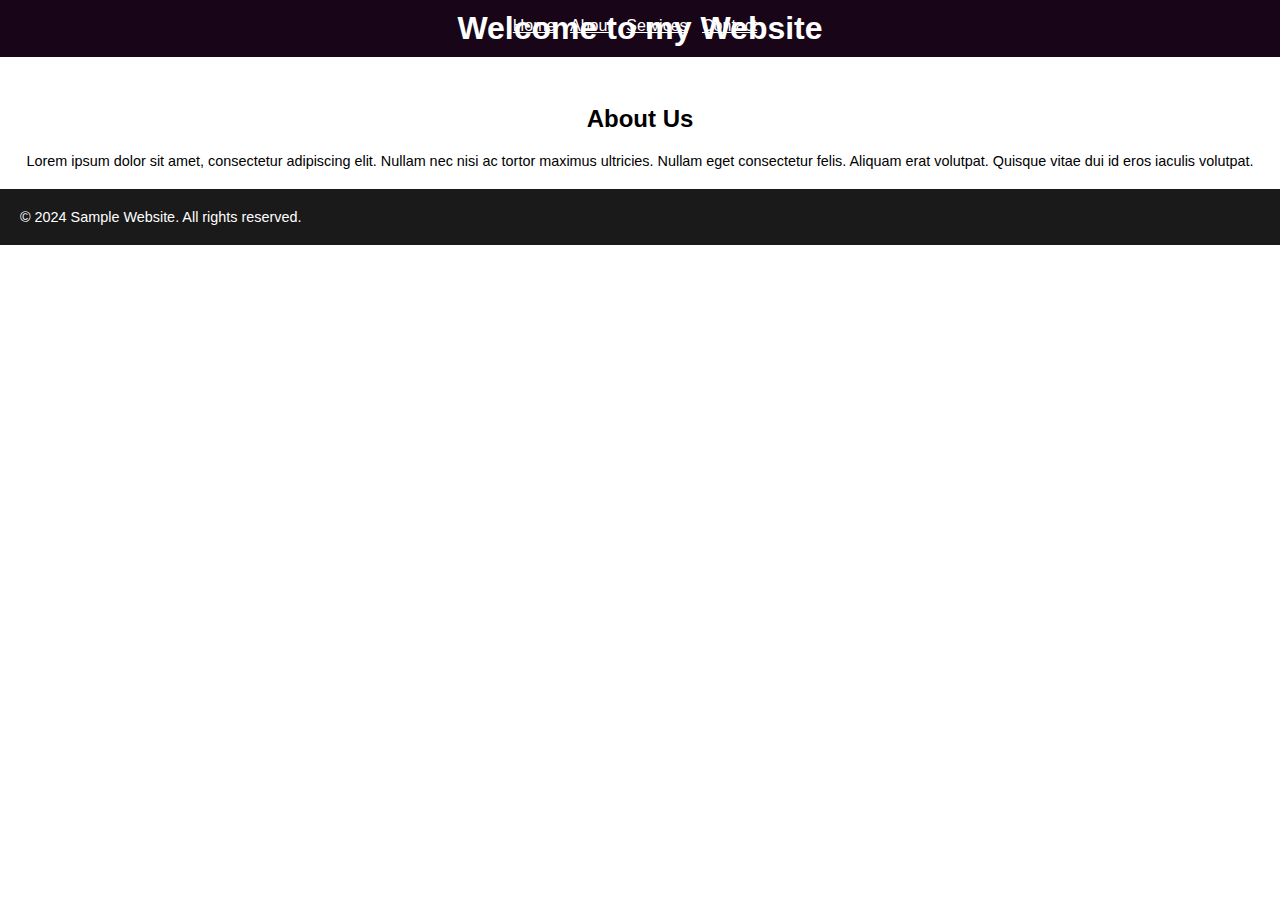
<file: index.html>
<!DOCTYPE html>
<html lang="en">
<head>
    <meta charset="UTF-8">
    <link rel="stylesheet" href="styles.css">
    <meta name="viewport" content="width=device-width, initial-scale=1.0">
    <title>Sample HTML Page</title>
</head>
<body>
    <header>
        <h1>Welcome to my Website</h1>
    </header>
    <nav>
        <ul>
            <li><a href="#">Home</a></li>
            <li><a href="#">About</a></li>
            <li><a href="#">Services</a></li>
            <li><a href="#">Contact</a></li>
        </ul>
    </nav>
    <section>
        <h2>About Us</h2>
        <p>Lorem ipsum dolor sit amet, consectetur adipiscing elit. Nullam nec nisi ac tortor maximus ultricies. Nullam eget consectetur felis. Aliquam erat volutpat. Quisque vitae dui id eros iaculis volutpat.</p>
    </section>
    <footer>
        <p>&copy; 2024 Sample Website. All rights reserved.</p>
    </footer>
</body>
</html>
</file>
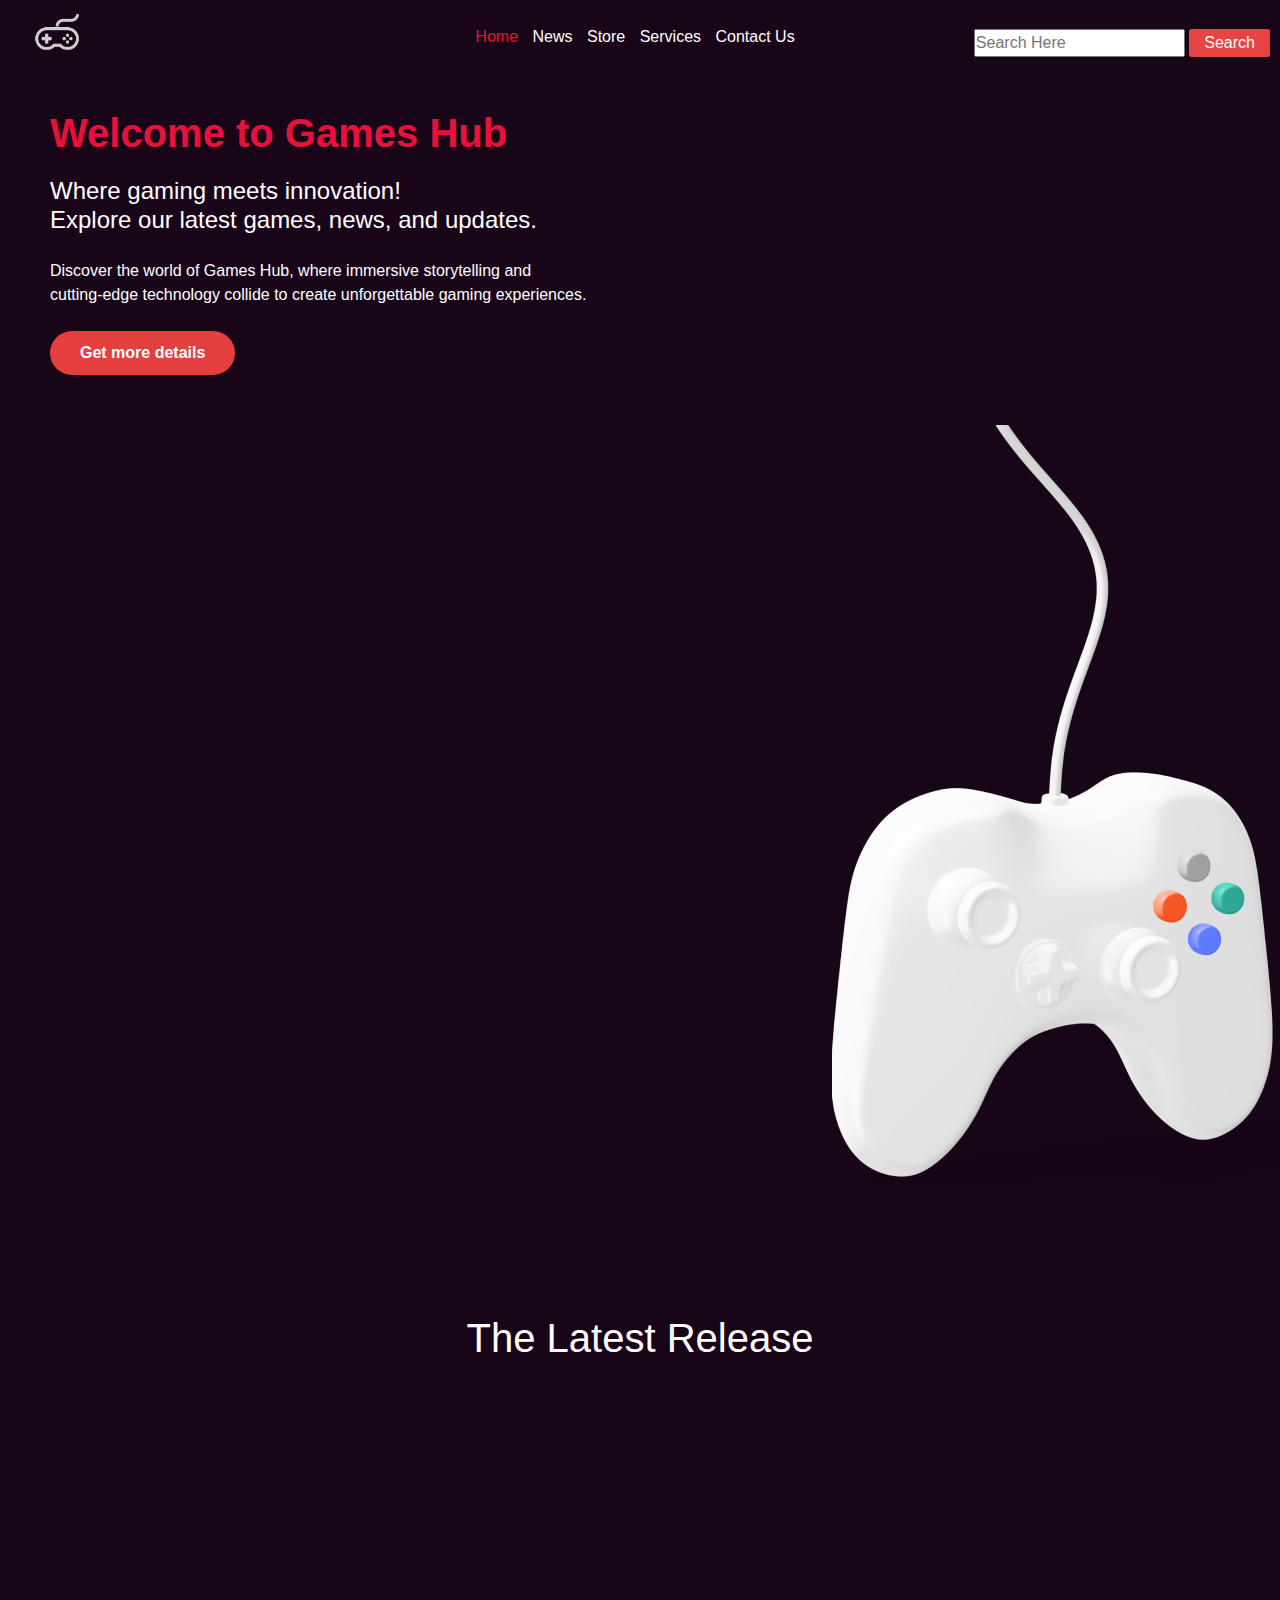
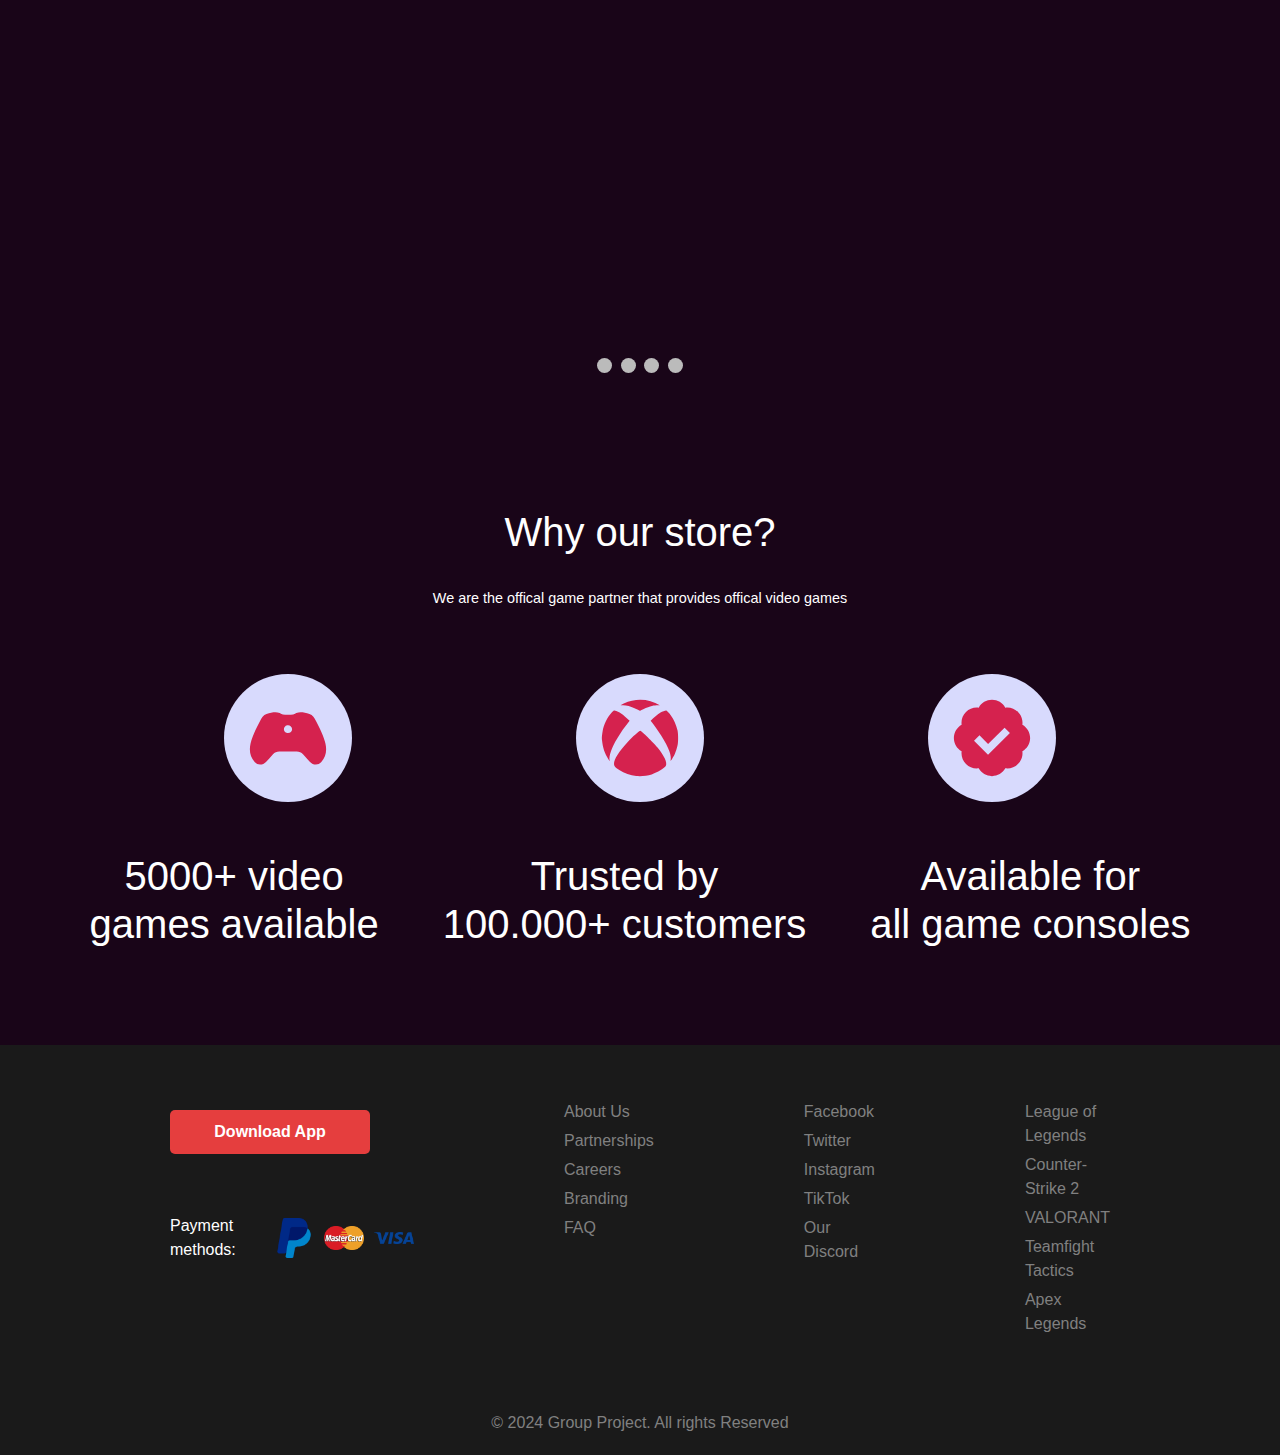
<file: home.html>
<!DOCTYPE html>
<html lang="en">

<head>
    <meta charset="UTF-8">
    <link rel="stylesheet" href="styles.css">
    <meta name="viewport" content="width=device-width, initial-scale=1.0">
    <title>Games Hub</title>
    <link rel="stylesheet" href="https://stackpath.bootstrapcdn.com/bootstrap/4.5.2/css/bootstrap.min.css">
    <link rel="icon" href="./images/Controller.png" type="image/x-icon">
</head>

<body>
<header>
    <div id="logo">
        <a href="home.html">
            <img src="./images/Controller.png" id="logo" alt="controller">
        </a>
    </div>
</header>
<nav>
    <ul>
        <li><a href="home.html" class="nav-active">Home</a></li>
        <li><a href="news.html">News</a></li>
        <li><a href="store.html">Store</a></li>
        <li><a href="services.html">Services</a></li>
        <li><a href="contact.html">Contact Us</a></li>
    </ul>

    <div class="search-container">
        <form id="search-form">
            <input type="text" id="search-input" placeholder="Search Here">
            <button type="submit" id="search-button">Search</button>
        </form>
    </div>
    <div id="search-modal" class="modal">
        <div class="modal-content">
            <span class="close">&times;</span>
            <div id="search-results"></div>
        </div>
</nav>

    <div class="home-page">
        <div class="games-hub-intro">
            <h1 id="welcome-text">Welcome to Games Hub</h1>
            <h2>Where gaming meets innovation! <br> Explore our latest games, news, and updates.</h2>
            <p>Discover the world of Games Hub, where immersive storytelling and <br> cutting-edge technology collide to
                create
                unforgettable gaming experiences.</p>
            <a href="#" class="btn-details">Get more details</a>
        </div>
        <div>
            <img src="images/joy_stick 1.png" alt="Controller" class="controller-image">
        </div>
        <div class="slideshow-home">
            <h1 id="release-text"> The Latest Release</h1>
            <div class="slideshow-container">

                <div class="mySlides fade">
                    <div class="numbertext">1 / 4</div>
                    <img src="./images/spiderman.jpeg" alt="Spider-Man">
                    <div class="text">Spider-Man</div>
                </div>

                <div class="mySlides fade">
                    <div class="numbertext">2 / 4</div>
                    <img src="./images/league.jpeg" alt="league of legends">
                    <div class="text">League of Legends</div>
                </div>

                <div class="mySlides fade">
                    <div class="numbertext">3 / 4</div>
                    <img src="./images/valorant.png" alt="valorant">
                    <div class="text">Valorant</div>
                </div>

                <div class="mySlides fade">
                    <div class="numbertext">4 / 4</div>
                    <img src="./images/elden-ring.jpeg" alt="Elden-Ring">
                    <div class="text">Elden Ring</div>
                </div>

            </div>

            <br>

            <div style="text-align:center">
                <span class="dot"></span>
                <span class="dot"></span>
                <span class="dot"></span>
                <span class="dot"></span>
            </div>

        </div>

        <div class="home-bottom">
            <h1 class="whyText">Why our store?</h1>
            <br>
            <p class="whyText"> We are the offical game partner that provides offical video games</p>
            <div class="home-icons">
                <img src="./images/xbox-controller.svg" alt="PayPal" class="home-images">
                <img src="images/xbox-logo.svg" alt="MasterCard" class="home-images">
                <img src="images/check.svg" alt="Visa" class="home-images">
            </div>
            <br>
            <div class="icon-text">
                <h1 class="icon-text2">
                    5000+ video <br> games available
                </h1>
                <h1 class="icon-text2">
                    Trusted by <br> 100.000+ customers
                </h1>
                <h1 class="icon-text2">
                    Available for <br> all game consoles
                </h1>
            </div>
        </div>
</body>
<footer>
    <div class="footer-flex">
        <div class="footer-left">
            <button id="download-app">Download App</button>
            <div class="payment-methods">
                <span>Payment methods:</span>
                <img src="./images/paypal.png" alt="PayPal" class="payment">
                <img src="images/mastercard.png" alt="MasterCard" class="payment">
                <img src="images/visa.png" alt="Visa" class="payment">
            </div>
        </div>
        <div class="footer-right">
            <div class="footer-links">
                <div class="links-column">
                    <a href="#">About Us</a>
                    <a href="#">Partnerships</a>
                    <a href="#">Careers</a>
                    <a href="#">Branding</a>
                    <a href="#">FAQ</a>
                </div>
                <div class="links-column">
                    <a href="#">Facebook</a>
                    <a href="#">Twitter</a>
                    <a href="#">Instagram</a>
                    <a href="#">TikTok</a>
                    <a href="#">Our Discord</a>
                </div>
                <div class="links-column">
                    <a href="#">League of Legends</a>
                    <a href="#">Counter-Strike 2</a>
                    <a href="#">VALORANT</a>
                    <a href="#">Teamfight Tactics</a>
                    <a href="#">Apex Legends</a>
                </div>
            </div>
        </div>
    </div>
    <div class="footer-bottom">
        <span>© 2024 Group Project. All rights Reserved</span>
    </div>
</footer>

<script type="text/javascript" src="home.js"></script>
<script type="text/javascript" src="searchapi.js"></script>

</body>

</html>
</file>
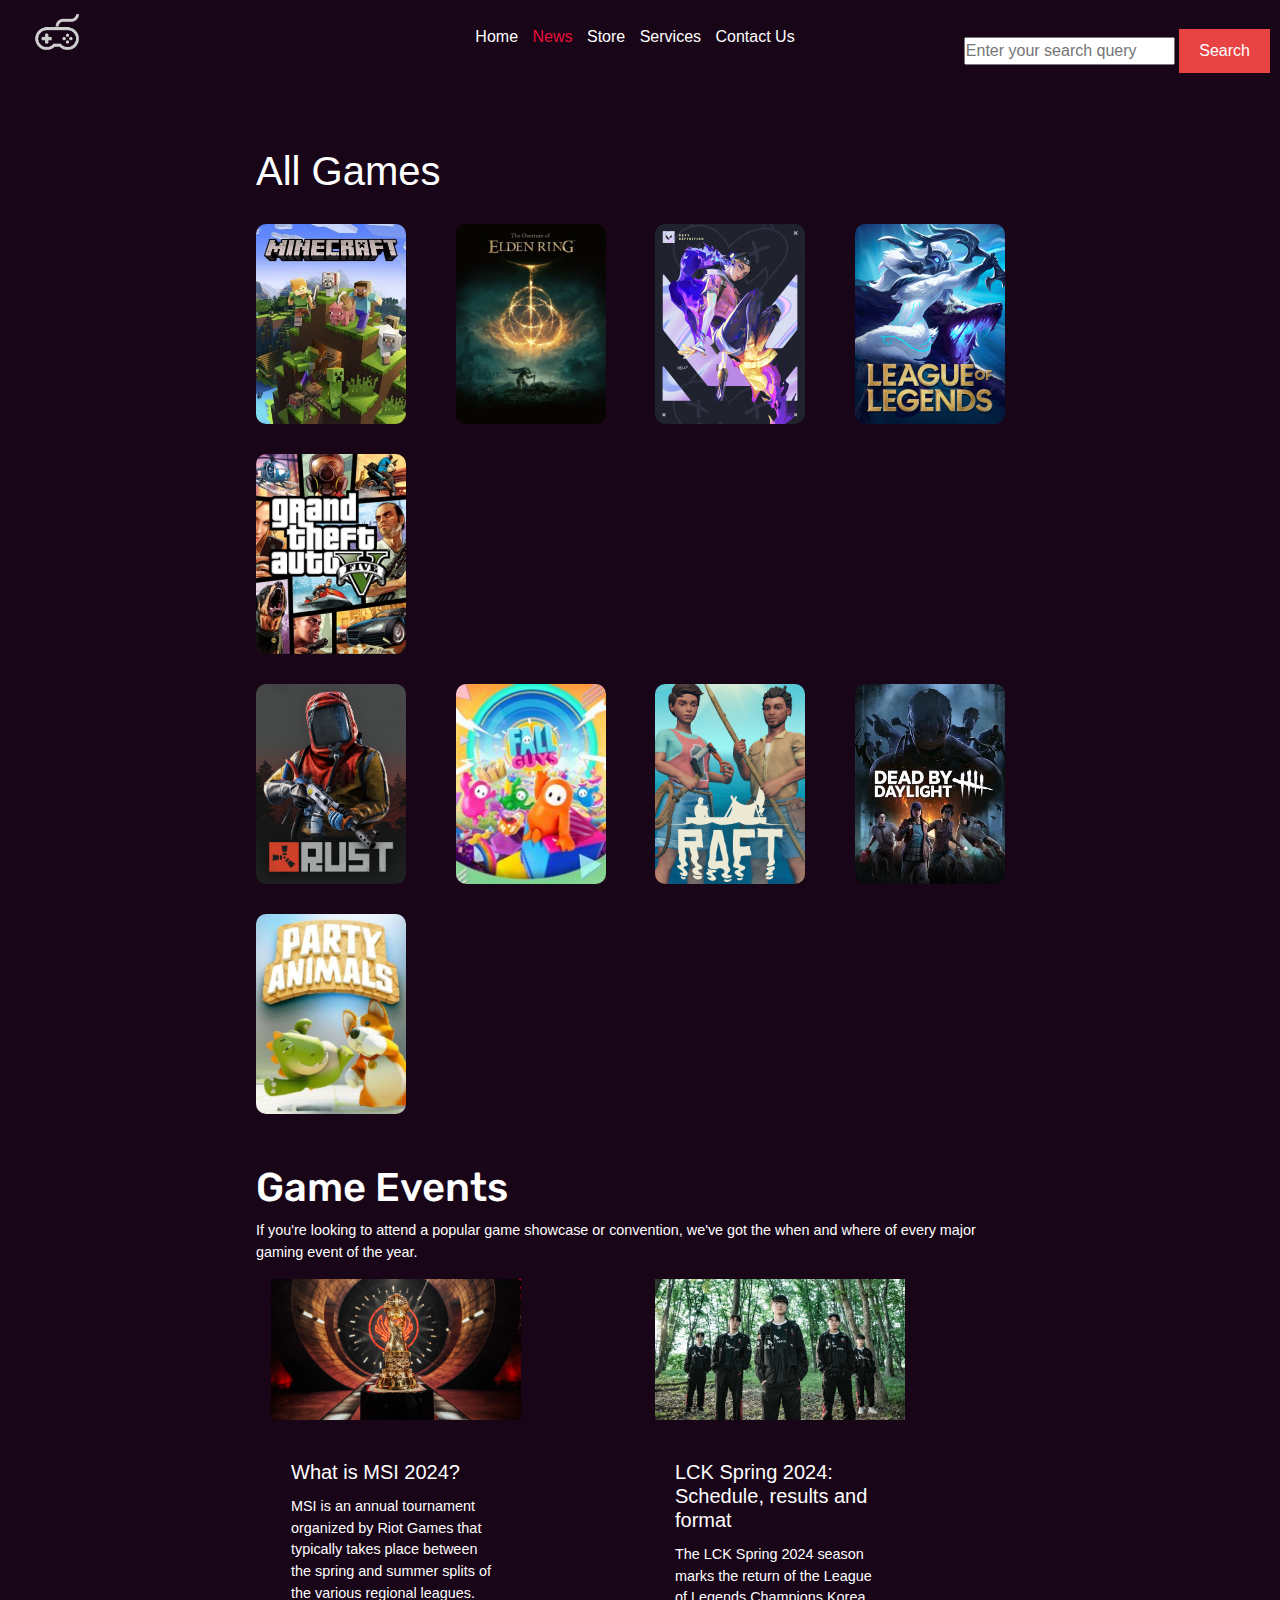
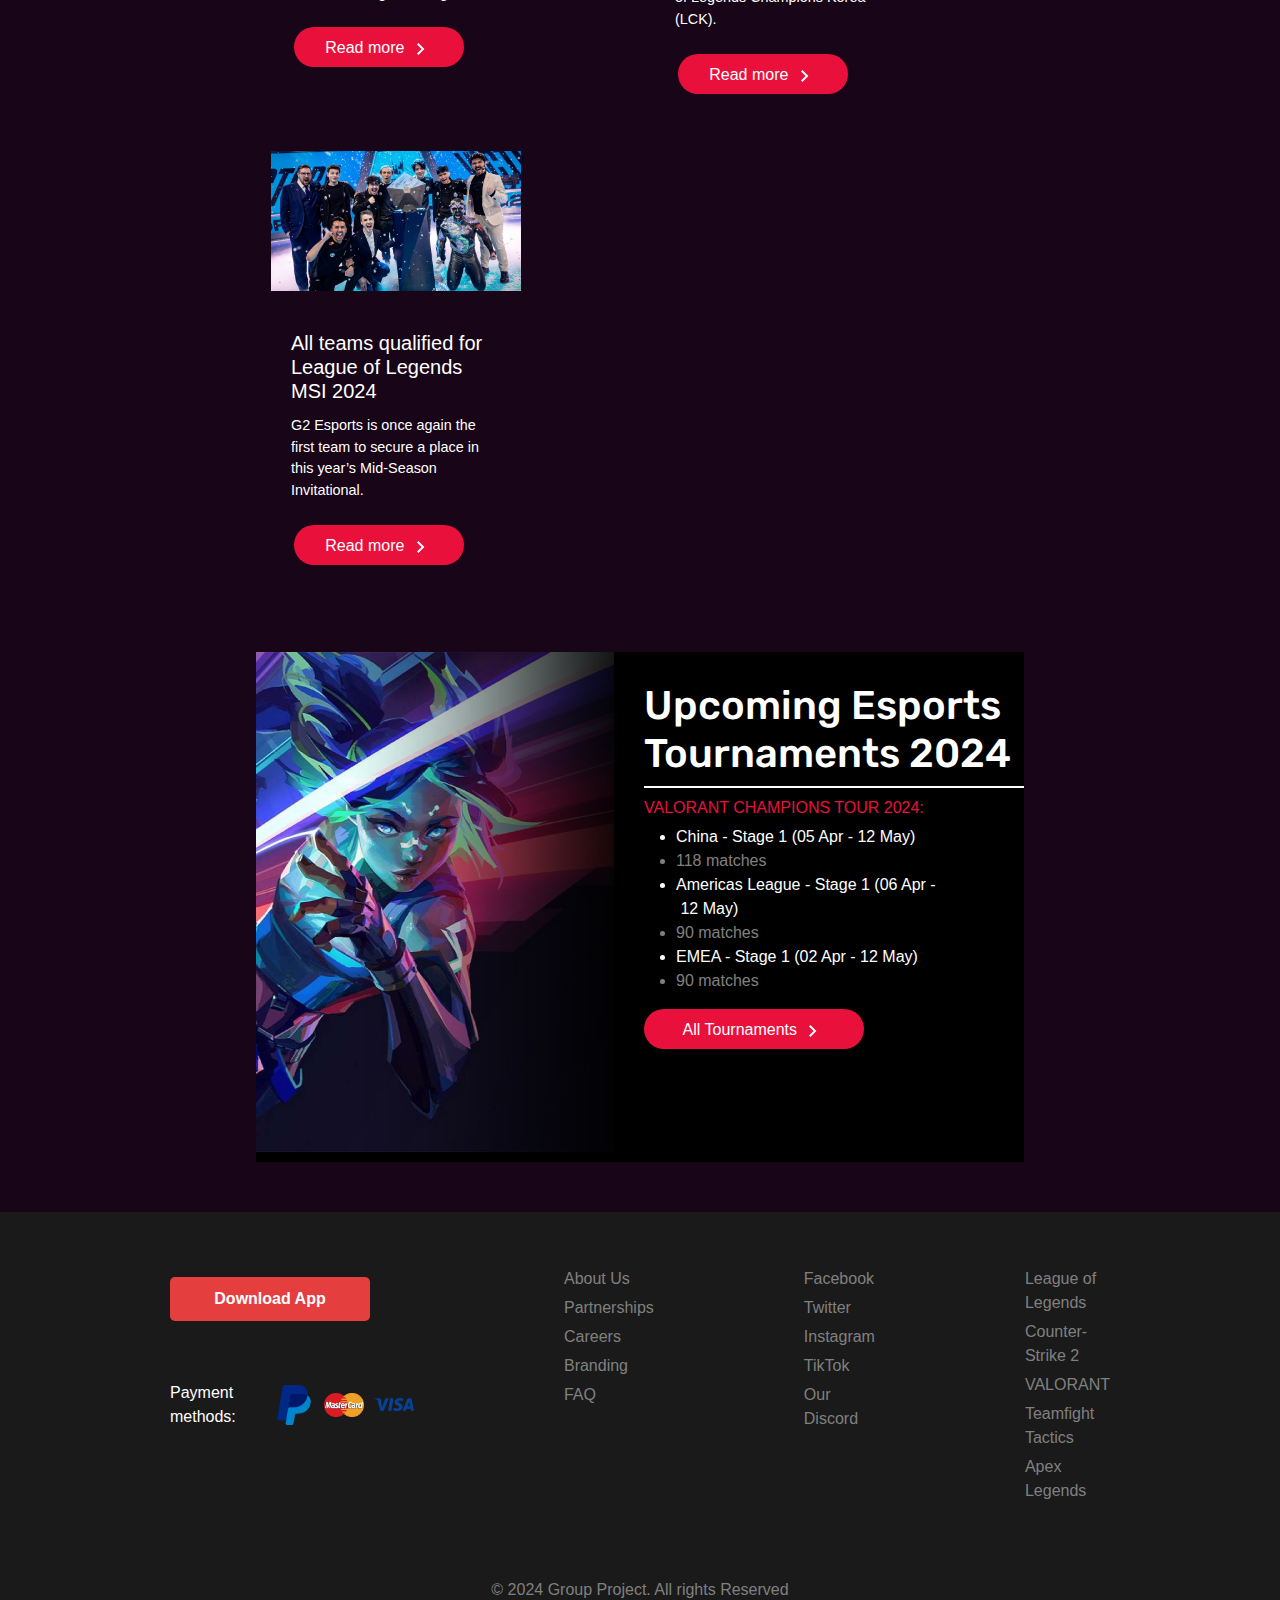
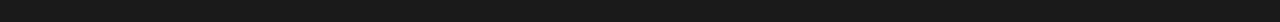
<file: news.html>
<!DOCTYPE html>
<html lang="en">

<head>
    <meta charset="UTF-8">
    <link rel="stylesheet" href="styles.css">
    <meta name="viewport" content="width=device-width, initial-scale=1.0">
    <link href="https://cdn.jsdelivr.net/npm/bootstrap@5.3.3/dist/css/bootstrap.min.css" rel="stylesheet"
        integrity="sha384-QWTKZyjpPEjISv5WaRU9OFeRpok6YctnYmDr5pNlyT2bRjXh0JMhjY6hW+ALEwIH" crossorigin="anonymous">
    <link rel="stylesheet"
        href="https://fonts.googleapis.com/css2?family=Material+Symbols+Outlined:opsz,wght,FILL,GRAD@20..48,100..700,0..1,-50..200" />
    <title>Games Hub</title>
    <link rel="icon" href="./images/Controller.png" type="image/x-icon">
    <link rel="preconnect" href="https://fonts.googleapis.com">
    <link rel="preconnect" href="https://fonts.gstatic.com" crossorigin>
    <link href="https://fonts.googleapis.com/css2?family=Rubik:ital,wght@0,300..900;1,300..900&display=swap"
        rel="stylesheet">
    <link rel="stylesheet" href="https://stackpath.bootstrapcdn.com/bootstrap/4.5.2/css/bootstrap.min.css">
</head>

<body class="container-body">
    <header>
        <div id="logo">
            <a href="home.html">
                <img src="./images/Controller.png" id="logo" alt="controller">
            </a>
        </div>
    </header>
    <nav>
        <ul>
            <li><a href="home.html">Home</a></li>
            <li><a href="news.html" class="nav-active">News</a></li>
            <li><a href="store.html">Store</a></li>
            <li><a href="services.html">Services</a></li>
            <li><a href="contact.html">Contact Us</a></li>
        </ul>
        <div class="search-container">
            <form id="search-form">
                <input type="text" id="search-input" placeholder="Enter your search query">
                <button type="submit">Search</button>
            </form>
        </div>
        <div id="search-modal" class="modal">
            <div class="modal-content">
                <span class="close">&times;</span>
                <div id="search-results"></div>
            </div>
    </nav>

    <main>
        <br>
        <br>
        <div class="container-game">
            <div class="title">
                <h1><span style="color: white">All Games</span></h1>
            </div>
            <div class="row">
                <div class="col-lg col-md col-sm">
                    <div class="card-game">
                        <div class="face front">
                            <img class="image-game" src="images/Minecraft.jpg" alt="Minecraft">
                        </div>
                        <div class="face back">
                            <h3 class="subTitle">Minecraft</h3>
                        </div>
                    </div>
                </div>
                <div class="col-lg col-md col-sm">
                    <div class="card-game">
                        <div class="face front">
                            <img class="image-game" src="images/Elden Ring.png" alt="Elden Ring">
                        </div>
                        <div class="face back">
                            <h3 class="subTitle">Elden Ring</h3>
                        </div>
                    </div>
                </div>
                <div class="col-lg col-md col-sm">
                    <div class="card-game">
                        <div class="face front">
                            <img class="image-game" src="images/valorant.jpeg" alt="Valorant">
                        </div>
                        <div class="face back">
                            <h3 class="subTitle">Valorant</h3>
                        </div>
                    </div>
                </div>
                <div class="col-lg col-md col-sm">
                    <div class="card-game">
                        <div class="face front">
                            <img class="image-game" src="images/lol.jpeg" alt="LoL">
                        </div>
                        <div class="face back">
                            <h3 class="subTitle">Legue of Legends</h3>
                        </div>
                    </div>
                </div>
                <div class="col-lg col-md col-sm">
                    <div class="card-game">
                        <div class="face front">
                            <img class="image-game" src="images/Gta.jpg" alt="Gta">
                        </div>
                        <div class="face back">
                            <h3 class="subTitle">GTA</h3>
                        </div>
                    </div>
                </div>
            </div>
            <div class="row">
                <div class="col-lg col-md col-sm">
                    <div class="card-game">
                        <div class="face front">
                            <img class="image-game" src="images/Rust.jpg" alt="Rust">
                        </div>
                        <div class="face back">
                            <h3 class="subTitle">Rust</h3>
                        </div>
                    </div>
                </div>
                <div class="col-lg col-md col-sm">
                    <div class="card-game">
                        <div class="face front">
                            <img class="image-game" src="images/Fall guys.jpg" alt="fall guys">
                        </div>
                        <div class="face back">
                            <h3 class="subTitle">Fall Guys</h3>
                        </div>
                    </div>
                </div>
                <div class="col-lg col-md col-sm">
                    <div class="card-game">
                        <div class="face front">
                            <img class="image-game" src="images/Raft.png" alt="Raft">
                        </div>
                        <div class="face back">
                            <h3 class="subTitle">Raft</h3>
                        </div>
                    </div>
                </div>
                <div class="col-lg col-md col-sm">
                    <div class="card-game">
                        <div class="face front">
                            <img class="image-game" src="images/Dead by daylight.jpg" alt="dbd">
                        </div>
                        <div class="face back">
                            <h3 class="subTitle">Dead by Daylight</h3>
                        </div>
                    </div>
                </div>
                <div class="col-lg col-md col-sm">
                    <div class="card-game">
                        <div class="face front">
                            <img class="image-game" src="images/Party Animals.png" alt="party animals">
                        </div>
                        <div class="face back">
                            <h3 class="subTitle">Party Animals</h3>
                        </div>
                    </div>
                </div>
            </div>
        </div>
        <div id="cardBox">
            <div class="gamepop textNews" id="pop1">
                <div id="closepop1"><svg class="icon" xmlns=" http://www.w3.org/2000/svg" height="26"
                        viewBox="0 -960 960 960" width="26">
                        <path
                            d="m336-280 144-144 144 144 56-56-144-144 144-144-56-56-144 144-144-144-56 56 144 144-144 144 56 56ZM480-80q-83 0-156-31.5T197-197q-54-54-85.5-127T80-480q0-83 31.5-156T197-763q54-54 127-85.5T480-880q83 0 156 31.5T763-763q54 54 85.5 127T880-480q0 83-31.5 156T763-197q-54 54-127 85.5T480-80Zm0-80q134 0 227-93t93-227q0-134-93-227t-227-93q-134 0-227 93t-93 227q0 134 93 227t227 93Zm0-320Z" />
                    </svg></div>
                <h3>What is MSI 2024?</h3>
                <p class="generalFont">The Mid-Season Invitational 2024 (commonly
                    referred to as MSI) is the first cross-regional
                    competition of the annual LoL Esports calendar. It features twelve teams, the winning teams from
                    eight individual Riot Leagues Spring Splits and the runners-up from three (LCK, LPL, and LCS.) In
                    addition the winner from the LEC Winter split is also qualified to the play-in stage. MSI 2024 is
                    held in Chengdu, China at the Wuliangye Chengdu Performing Arts Center. The event runs between May
                    1st and 19th.

                    A new rule for 2024 is that the MSI champion will now earn direct qualification to the 2024 World
                    Championship, guaranteeing an additional slot for its region. This rule will only apply if the
                    winning team reaches the Playoffs in their domestic Summer split.

                    Additionally, the second best region in the final standings will also be granted an additional seed
                    for its domestic league at Worlds.</p>
                <div class="imgpop"><img src="images/msi.jpg" alt="msi"></div>
            </div>
            <div class="gamepop textNews" id="pop2">
                <div id="closepop2"><svg class="icon" xmlns=" http://www.w3.org/2000/svg" height="26"
                        viewBox="0 -960 960 960" width="26">
                        <path
                            d="m336-280 144-144 144 144 56-56-144-144 144-144-56-56-144 144-144-144-56 56 144 144-144 144 56 56ZM480-80q-83 0-156-31.5T197-197q-54-54-85.5-127T80-480q0-83 31.5-156T197-763q54-54 127-85.5T480-880q83 0 156 31.5T763-763q54 54 85.5 127T880-480q0 83-31.5 156T763-197q-54 54-127 85.5T480-80Zm0-80q134 0 227-93t93-227q0-134-93-227t-227-93q-134 0-227 93t-93 227q0 134 93 227t227 93Zm0-320Z" />
                    </svg></div>
                <h3>LCK Spring 2024: Schedule, results and format</h3>
                <p class="generalFont">The Mid-Season Invitational 2024 (commonly referred to as MSI) is the
                    first cross-regional competition of the annual LoL Esports calendar. It features twelve teams, the
                    winning teams from eight individual Riot Leagues Spring Splits and the runners-up from three (LCK,
                    LPL, and LCS.) In addition the winner from the LEC Winter split is also qualified to the play-in
                    stage. MSI 2024 is held in Chengdu, China at the Wuliangye Chengdu Performing Arts Center. The event
                    runs between May 1st and 19th.

                    A new rule for 2024 is that the MSI champion will now earn direct qualification to the 2024 World
                    Championship, guaranteeing an additional slot for its region. This rule will only apply if the
                    winning team reaches the Playoffs in their domestic Summer split.

                    Additionally, the second best region in the final standings will also be granted an additional seed
                    for its domestic league at Worlds.</p>
                <div class="imgpop"><img src="images/T1.jpg" alt="T1"></div>
            </div>
            <div class="gamepop textNews" id="pop3">
                <div id="closepop3"><svg class="icon" xmlns=" http://www.w3.org/2000/svg" height="26"
                        viewBox="0 -960 960 960" width="26">
                        <path
                            d="m336-280 144-144 144 144 56-56-144-144 144-144-56-56-144 144-144-144-56 56 144 144-144 144 56 56ZM480-80q-83 0-156-31.5T197-197q-54-54-85.5-127T80-480q0-83 31.5-156T197-763q54-54 127-85.5T480-880q83 0 156 31.5T763-763q54 54 85.5 127T880-480q0 83-31.5 156T763-197q-54 54-127 85.5T480-80Zm0-80q134 0 227-93t93-227q0-134-93-227t-227-93q-134 0-227 93t-93 227q0 134 93 227t227 93Zm0-320Z" />
                    </svg></div>
                <h3>All teams qualified for League of Legends MSI 2024</h3>
                <table>
                    <tr>
                        <th>LEAGUE AND QUALIFICATION PATH</th>
                        <th>TEAMS QUALIFIED FOR MSI 2024</th>
                    </tr>
                    <tr>
                        <td>EMEA — LEC Winter 2024 champion</td>
                        <td>G2 Esports</td>
                    </tr>
                    <tr style="background-color: gray;">
                        <td>EMEA — LEC Spring 2024 champion</td>
                        <td>TBC</td>
                    </tr>
                    <tr>
                        <td>Korea — LCK Spring 2024 champion</td>
                        <td>TBC</td>
                    </tr>
                    <tr style="background-color: gray;">
                        <td>Korea — LCK Spring 2024 runner-up</td>
                        <td>Gen.G (Lowest possible seed)</td>
                    </tr>
                    <tr>
                        <td>China — LPL Spring 2024 champion</td>
                        <td>TBC</td>
                    </tr>
                    <tr style="background-color: gray;">
                        <td>China — LPL Spring 2024 runner-up</td>
                        <td>TBC</td>
                    </tr>
                    <tr>
                        <td>North America — LCS Spring 2024 champion</td>
                        <td>Team Liquid</td>
                    </tr>
                    <tr style="background-color: gray;">
                        <td>North America — LCS Spring 2024 runner-up</td>
                        <td>FlyQuest</td>
                    </tr>
                    <tr>
                        <td>Taiwan/Hong Kong/Macau/Southeast Asia/Oceania — PCS Spring 2024 champion</td>
                        <td>TBC</td>
                    </tr>
                    <tr style="background-color: gray;">
                        <td>Vietnam — VCS Spring 2024 champion</td>
                        <td>TBC</td>
                    </tr>
                    <tr>
                        <td>Brazil — CBLOL Split 1 2024 champion</td>
                        <td>TBC</td>
                    </tr>
                    <tr style="background-color: gray;">
                        <td>Latin America — LLA Opening Season 2024 champion</td>
                        <td>TBC</td>
                    </tr>
                </table>
                <div class="imgpop"><img src="images/G2.jpg" alt="g2"></div>
            </div>
            <div class="title">
                <h1>Game Events</h1>
                <p style="color:white">If you're looking to attend a popular game showcase or convention, we've got
                    the when and where of every major gaming event of the year.
                </p>
            </div>
            <div class="container">
                <div class="row">
                    <div class="col-lg">
                        <div class="card-event">
                            <img src="images/msi.jpg" class="card-img-event" alt="Msi">
                            <div class="card-body text-white">
                                <h5 class="card-title border-0">What is MSI 2024?</h5>
                                <p class="card-text">MSI is an annual tournament organized by Riot Games that
                                    typically takes place between the spring and summer splits of the various regional
                                    leagues.
                                </p>
                                <div class="btn">
                                    <button class="readBtn" id="btn1">Read more <svg class="icon vibrate-1"
                                            xmlns="http://www.w3.org/2000/svg" height="24" viewBox="0 -960 960 960"
                                            width="24">
                                            <path d="M504-480 320-664l56-56 240 240-240 240-56-56 184-184Z" />
                                        </svg>
                                    </button>
                                </div>
                            </div>
                        </div>
                    </div>
                    <div class="col-lg">
                        <div class="card-event">
                            <img src="images/T1.jpg" class="card-img-event" alt="T1">
                            <div class="card-body text-white">
                                <h5 class="card-title border-0">LCK Spring 2024: Schedule, results and format</h5>
                                <p class="card-text">The LCK Spring 2024 season marks the return of the League of
                                    Legends
                                    Champions Korea (LCK).</p>
                                <div class="btn">
                                    <button class="readBtn" id="btn2">Read more <svg class="icon vibrate-1 "
                                            xmlns="http://www.w3.org/2000/svg" height="24" viewBox="0 -960 960 960"
                                            width="24">
                                            <path d="M504-480 320-664l56-56 240 240-240 240-56-56 184-184Z" />
                                        </svg>
                                    </button>
                                </div>
                            </div>
                        </div>
                    </div>
                    <div class="col-lg">
                        <div class="card-event">
                            <img src="images/G2.jpg" class="card-img-event" alt="G2">
                            <div class="card-body text-white">
                                <h5 class="card-title border-0">All teams qualified for League of Legends MSI 2024</h5>
                                <p class="card-text">G2 Esports is once again the first team to secure a place in this
                                    year’s Mid-Season Invitational.</p>
                                <div class="btn">
                                    <button class="readBtn" id="btn3">Read more
                                        <svg class="icon vibrate-1" xmlns="http://www.w3.org/2000/svg" height="24"
                                            viewBox="0 -960 960 960" width="24">
                                            <path d="M504-480 320-664l56-56 240 240-240 240-56-56 184-184Z" />
                                        </svg>
                                    </button>
                                </div>
                            </div>
                        </div>
                    </div>
                </div>
            </div>
        </div>
        <div class="cardBoxUp">
            <div class="row">
                <div class="col">
                    <div>
                        <img class="imgTour" src="images/tournament.png" alt="tournament">
                    </div>
                </div>
                <div class="col">
                    <div class="titleUp">
                        <h1>Upcoming Esports <br>
                            Tournaments 2024</h1>
                    </div>
                    <div class="cardText">
                        <h6 class="marTop-10"><span style="color: #EA103C">VALORANT CHAMPIONS TOUR
                                2024:</span></h6>
                        <ul>
                            <li>China - Stage 1 (05 Apr - 12 May)</li>
                            <li class="match">118 matches</li>
                            <li>Americas League - Stage 1 (06 Apr - 12 May)</li>
                            <li class="match">90 matches</li>
                            <li>EMEA - Stage 1 (02 Apr - 12 May) </li>
                            <li class="match">90 matches</li>
                        </ul>
                    </div>
                    <div>
                        <button class="alldBtn" data-bs-toggle="modal" data-bs-target="#booking-modal">All Tournaments
                            <svg class="icon vibrate-1" xmlns="http://www.w3.org/2000/svg" height="24"
                                viewBox="0 -960 960 960" width="24">
                                <path d="M504-480 320-664l56-56 240 240-240 240-56-56 184-184Z" />
                            </svg>
                        </button>
                    </div>
                </div>
            </div>
        </div>
        <div class="modal fade" tabindex="-1" id="booking-modal">
            <div class="modal-dialog">
                <div class="modal-content">
                    <div class="modal-header">
                        <h5 class="modal-title">Get the schedule of your favorite game</h5>
                    </div>
                    <div class="modal-body">
                        <form action="#">
                            <div class="row g-2">
                                <div class="col-sm-6">
                                    <div class="form-floating">
                                        <input id="email1" type="email" class="form-control" placeholder="Your email">
                                        <label for="email1">Email address</label>
                                    </div>
                                </div>
                                <div class="col-sm-6">
                                    <div class="form-floating">
                                        <select id="select1" class="form-select">
                                            <option>League of League</option>
                                            <option>Valorant</option>
                                            <option>Fornite</option>
                                            <option>Dota 2</option>
                                        </select>
                                        <label for="select1">Select your game</label>
                                    </div>
                                </div>
                            </div>
                        </form>
                    </div>
                    <div class="modal-footer">
                        <button type="button" class="readBtn" data-bs-dismiss="modal">Close</button>
                        <button type="button" class="readBtn">Subcribe</button>
                    </div>
                </div>
            </div>
        </div>
    </main>
    <footer>
        <div class="footer-flex">
            <div class="footer-left">
                <button id="download-app">Download App</button>
                <div class="payment-methods">
                    <span>Payment methods:</span>
                    <img src="./images/paypal.png" alt="PayPal" class="payment">
                    <img src="images/mastercard.png" alt="MasterCard" class="payment">
                    <img src="images/visa.png" alt="Visa" class="payment">
                </div>
            </div>
            <div class="footer-right">
                <div class="footer-links">
                    <div class="links-column">
                        <a href="#">About Us</a>
                        <a href="#">Partnerships</a>
                        <a href="#">Careers</a>
                        <a href="#">Branding</a>
                        <a href="#">FAQ</a>
                    </div>
                    <div class="links-column">
                        <a href="#">Facebook</a>
                        <a href="#">Twitter</a>
                        <a href="#">Instagram</a>
                        <a href="#">TikTok</a>
                        <a href="#">Our Discord</a>
                    </div>
                    <div class="links-column">
                        <a href="#">League of Legends</a>
                        <a href="#">Counter-Strike 2</a>
                        <a href="#">VALORANT</a>
                        <a href="#">Teamfight Tactics</a>
                        <a href="#">Apex Legends</a>
                    </div>
                </div>
            </div>
        </div>
        <div class="footer-bottom">
            <span>© 2024 Group Project. All rights Reserved</span>
        </div>
    </footer>

    <script type="text/javascript" src="news.js"></script>
    <script src=" https://cdn.jsdelivr.net/npm/bootstrap@5.3.3/dist/js/bootstrap.bundle.min.js"
        integrity="sha384-YvpcrYf0tY3lHB60NNkmXc5s9fDVZLESaAA55NDzOxhy9GkcIdslK1eN7N6jIeHz"
        crossorigin="anonymous"></script>
    <script type="text/javascript" src="searchapi.js"></script>

</body>

</html>
</file>
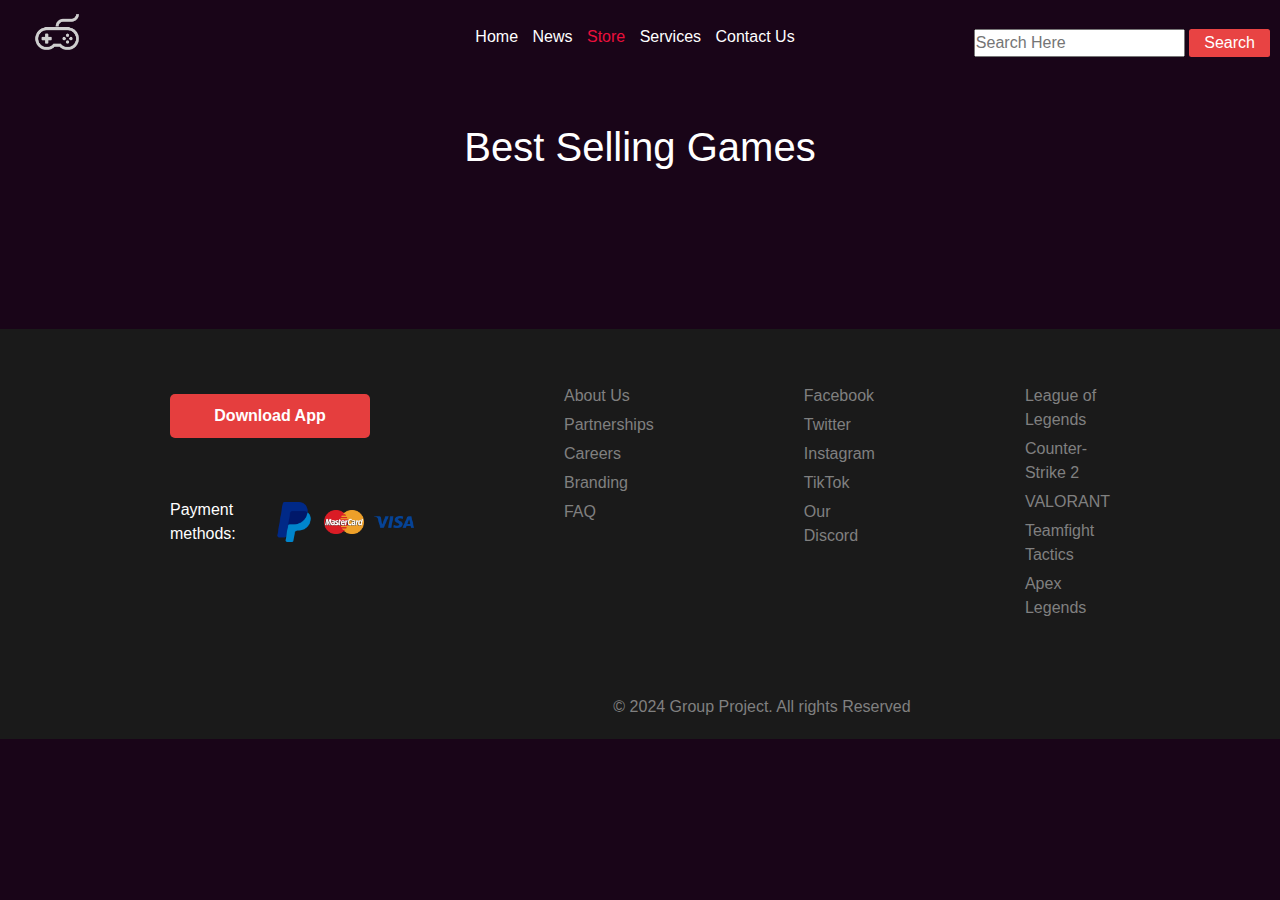
<file: store.html>
<!DOCTYPE html>
<html lang="en">

<head>
    <meta charset="UTF-8">
    <link rel="stylesheet" href="styles.css">
    <meta name="viewport" content="width=device-width, initial-scale=1.0">
    <title>Games Hub</title>
    <link rel="stylesheet" href="https://stackpath.bootstrapcdn.com/bootstrap/4.5.2/css/bootstrap.min.css">
    <link rel="icon" href="./images/Controller.png" type="image/x-icon">
</head>
<body class="store">
<header>
    <div id="logo">
        <a href="home.html">
            <img src="./images/Controller.png" id="logo" alt="controller">
        </a>
    </div>
</header>
<nav>

    <ul>
        <li><a href="home.html">Home</a></li>
        <li><a href="news.html">News</a></li>
        <li><a href="store.html" class="nav-active">Store</a></li>
        <li><a href="services.html">Services</a></li>
        <li><a href="contact.html">Contact Us</a></li>
    </ul>

    <div class="search-container">
        <form id="search-form">
            <input type="text" id="search-input" placeholder="Search Here">
            <button type="submit" id="search-button">Search</button>
        </form>
    </div>
    <div id="search-modal" class="modal">
        <div class="modal-content">
            <span class="close">&times;</span>
            <div id="search-results"></div>
        </div>

</nav>

    <div class="store-main">
        <h1 class="store-title"> Best Selling Games</h1>
    </div>

<footer>
    <div class="footer-flex">
        <div class="footer-left">
            <button id="download-app">Download App</button>
            <div class="payment-methods">
                <span>Payment methods:</span>
                <img src="./images/paypal.png" alt="PayPal" class="payment">
                <img src="images/mastercard.png" alt="MasterCard" class="payment">
                <img src="images/visa.png" alt="Visa" class="payment">
            </div>
        </div>
        <div class="footer-right">
            <div class="footer-links">
                <div class="links-column">
                    <a href="#">About Us</a>
                    <a href="#">Partnerships</a>
                    <a href="#">Careers</a>
                    <a href="#">Branding</a>
                    <a href="#">FAQ</a>
                </div>
                <div class="links-column">
                    <a href="#">Facebook</a>
                    <a href="#">Twitter</a>
                    <a href="#">Instagram</a>
                    <a href="#">TikTok</a>
                    <a href="#">Our Discord</a>
                </div>
                <div class="links-column">
                    <a href="#">League of Legends</a>
                    <a href="#">Counter-Strike 2</a>
                    <a href="#">VALORANT</a>
                    <a href="#">Teamfight Tactics</a>
                    <a href="#">Apex Legends</a>
                </div>
            </div>
            <div class="footer-bottom">
                <span>© 2024 Group Project. All rights Reserved</span>
            </div>
        </div>
    </div>
</footer>
</body>
<script src="https://code.jquery.com/jquery-3.5.1.slim.min.js"></script>
<script src="https://cdn.jsdelivr.net/npm/popper.js@1.9.9/dist/umd/popper.min.js"></script>
<script src="https://stackpath.bootstrapcdn.com/bootstrap/4.5.2/js/bootstrap.min.js"></script>
<script type="text/javascript" src="store.js"></script>
<script type="text/javascript" src="searchapi.js"></script>
</html>
</file>
<file: styles.css>
/* nav, footer, home page code*/

#search-button {
    padding: 2px 15px;
    border-radius: 2.5px;
}

#search-button:hover {
    background-color: #C53030;
    transition: background-color 1s;
}

#search-form {
    margin-top: -20px;
    float: right;
}

#search-results {
    max-height: 400px;
    overflow-y: auto;
    margin-top: 20px;
}

/* Styles for the search modal */
.modal {
    display: none;
    position: fixed;
    z-index: 1;
    left: 0;
    top: 0;
    width: 100%;
    height: 100%;
    overflow: auto;
    background-color: rgba(0, 0, 0, 0.4);
}

.modal-content {
    background-color: #fefefe;
    margin: 10% auto;
    padding: 20px;
    border: 1px solid #888;
    width: 80%;
    max-width: 600px;
}

.close {
    color: #aaa;
    float: right;
    font-size: 28px;
    font-weight: bold;
}

.close:hover,
.close:focus {
    color: black;
    text-decoration: none;
    cursor: pointer;
}


footer {
    z-index: 10;
    position: relative;
}

* {
    margin: 0px;
    padding: 0px;
    box-sizing: border-box;
    font-family: Verdana, Geneva, Tahoma, sans-serif;
}

.clearfix::after {
    content: "";
    clear: both;
    display: table;
}

.slideshow-home {
    margin-top: 10%;
}

.gaming-store.card-body {
    padding: 10px;
    height: 8em;
    padding: 10px;
}

.img.seling-games.card-img-top {
    height: 15em;
}

.store-games.card {
    display: grid;
}

.store-main {
    margin-bottom: 150px;
    overflow: hidden;
}

@media (max-width: 768px) {
    .store-main {
        margin-bottom: 200px;
    }
}

#release-text {
    color: white;
    text-align: center;
}

.home-page {
    background-color: #190518;
}

.home-page .games-hub-intro a {
    text-decoration: none;
}

.home-page .games-hub-intro a:hover {
    color: white;
}

h1 {
    font-family: "Rubik", sans-serif;
}

h3 {
    font-family: Verdana, Geneva, Tahoma, sans-serif;
}

#welcome-text {
    color: #EA103C;
    font-weight: bolder;
}

.games-hub-intro {
    color: white;
    display: flex;
    flex-direction: column;
    justify-content: space-between;
    padding: 50px;
    align-items: flex-start;
}

.intro-text {
    width: 50%;
    padding-right: 20px;
}


.controller-image {
    margin-top: -35%;
    margin-left: 65%;
    display: flex;
    width: auto;
    max-width: 100%;
    max-height: 900px;
}

.games-hub-intro h1 {
    font-size: 2.5em;
    margin-bottom: 0.5em;
}

.games-hub-intro h2 {
    font-size: 1.5em;
    margin-bottom: 1em;
}

.games-hub-intro p {
    font-size: 1em;
    margin-bottom: 1.5em;
}

.btn-details {
    background-color: #E53E3E;
    color: white;
    padding: 10px 30px;
    text-decoration: none;
    border-radius: 5px;
    /* Rounded corners for the button */
    display: inline-block;
    font-weight: bold;
    border-radius: 40px;
}

.btn-details:hover {
    background-color: #C53030;
    transition: background-color 0.3s;
}

header {
    background-color: #190518;
    color: #fff;
    padding: 10px 0;
    text-align: center;
}

nav {
    margin-top: -50px;
    padding: 10px;
    top: 0;
    width: 100%;
}

nav {
    margin-top: -50px;
    padding: 10px;
    top: 0;
    width: 100%;
}

nav ul li a.nav-active {
    color: #EA103C;
}

nav ul {
    list-style-type: none;
    margin: 0;
    padding: 0;
    text-align: center;
}

nav ul li {
    display: inline;
    margin-right: 10px;
}

nav ul li a {
    color: #fff;
}

nav ul li a:hover {
    color: #EA103C;
    text-decoration: none;
    /* Changed from blue to underline */
}

section {
    padding: 60px 20px 20px;
    text-align: center;
}

#logo {
    width: 20%;
    height: 20%;
    margin-left: -5%;
}

.footer-flex {
    display: flex;
    justify-content: space-between;
}

footer {
    display: flex;
    background-color: #1A1A1A;
    color: white;
    padding: 20px;
    justify-content: space-between;
}

.footer-left {
    display: flex;
    flex-direction: column;
    margin-left: 150px;
    margin-top: 15px;
}

.footer-right {
    display: flex;
    flex-direction: column;
    margin-right: 150px;
    margin-top: 30px;
}

#download-app {
    background-color: #E53E3E;
    border: none;
    padding: 10px 20px;
    color: white;
    cursor: pointer;
    transition: background-color 0.3s;
    margin-bottom: 10px;
    font-size: 16px;
    font-weight: bold;
    border-radius: 5px;
    max-width: 200px;
    width: auto;
    display: inline-block;
}

#download-app:hover {
    background-color: #C53030;
}

.payment-methods {
    display: flex;
    align-items: center;
    justify-content: left;
}

.payment-methods span {
    margin-right: 10px;
    margin-top: 50px;
}

.payment {
    width: 40px;
    height: auto;
    margin-left: 10px;
    display: inline-block;
    margin-top: 50px;
}

#download-app {
    margin-top: 30px;
}

.footer-links {
    display: flex;
    justify-content: flex-end;
}

.links-column {
    padding-left: 150px;
    margin-bottom: 50px;
}

.footer-right .footer-links .links-column a {
    display: block;
    color: grey;
    text-decoration: none;
    margin: 5px 0;
}

.footer-right .footer-links .links-column a:hover {
    display: block;
    color: white;
    text-decoration: none;
    margin: 5px 0;
}

.footer-bottom {
    text-align: center;
    margin-top: 20px;
    color: grey;
}

/* slideshow */

.mySlides {
    display: none;
}

/* Slideshow container */
.slideshow-container {
    max-width: 1000px;
    position: relative;
    margin: auto;
}

/* Caption text */
.text {
    color: #f2f2f2;
    font-size: 15px;
    padding: 8px 12px;
    position: absolute;
    bottom: 8px;
    width: 100%;
    text-align: center;
}

/* Number text (1/3 etc) */
.numbertext {
    color: #f2f2f2;
    font-size: 12px;
    padding: 8px 12px;
    position: absolute;
    top: 0;
}

/* The dots/bullets/indicators */
.dot {
    height: 15px;
    width: 15px;
    margin: 0 2px;
    background-color: #bbb;
    border-radius: 50%;
    display: inline-block;
    transition: background-color 0.6s ease;
}

.dot-active {
    background-color: #717171;
}

#slideshow-dot {
    text-align: center;
}

/* Fading animation */
.fade {
    animation-name: fade;
    animation-duration: 3.5s;
}

@keyframes fade {
    from {
        opacity: .4
    }

    to {
        opacity: 1
    }
}

/* On smaller screens, decrease text size */
@media only screen and (max-width: 300px) {
    .text {
        font-size: 11px
    }
}

/* Bottom of home*/

.icon-text2 {
    text-align: center;
    color: white;
}

.icon-text {
    margin-bottom: 5%;
    padding: 2%;
    display: flex;
    justify-content: space-evenly;
}

.home-images {
    width: 10%;
    height: 10%;
}

.home-icons {
    margin-top: 5%;
    display: flex;
    justify-content: space-evenly;
}

.home-bottom {
    margin-top: 10%;
}

.whyText {
    text-align: center;
    color: white;
}

/* News page styles */

.generalFont {
    font-family: Verdana, Geneva, Tahoma, sans-serif;
    line-height: 1.5rem;
}

.container-body {
    background: linear-gradient(180deg, #190518 0%, rgb(25, 5, 24) 100%);
}

.container-game {
    display: grid;
    gap: 20px;
    width: 60%;
    margin-left: auto;
    margin-right: auto;
    grid-row-gap: 20px;
}

.subTitle {
    font-size: 16px;
}

.row {
    justify-content: space-around;
    grid-row-gap: 30px;
    margin-bottom: 10px;
}

.card-game {
    display: grid;
    position: relative;
    height: 200px;
    width: 150px;
}

.card-game .face {
    position: absolute;
    width: 100%;
    height: 100%;
    backface-visibility: hidden;
    overflow: hidden;
    transition: .5s;
    border-radius: 10.01px;
}

.card-game .front {
    transform: perspective(600px) rotateY(0deg);
}

.card-game .front img {
    height: 100%;
    width: 100%;
    object-fit: cover;
}

.card-game .back {
    display: grid;
    transform: perspective(600px) rotateY(180deg);
    background: rgb(21, 21, 21);
    color: white;
    text-align: center;
    align-items: center;
}

.card-game:hover .front {
    transform: perspective(600px) rotateY(180deg);
}

.card-game:hover .back {
    transform: perspective(600px) rotateY(360deg);
}

.container-event {
    width: 60%;
    margin-left: auto;
    margin-right: auto;
    color: white;
}

.card-event {
    height: auto;
    width: 250px;
}

#cardBox {
    width: 60%;
    margin-left: auto;
    margin-right: auto;
}

.cardBoxUp {
    display: flex;
    width: 60%;
    margin-left: auto;
    margin-right: auto;
    margin-top: 60px;
    background: black;
    margin-bottom: 50px;
}

.card-event {
    background: linear-gradient(180deg, #190518 0%, rgb(25, 5, 24) 100%);
}

.card-img-event {
    width: 100%;
    height: 100%;
}

.title {
    color: white;
    padding-top: 40px;
    font-family: Verdana, Geneva, Tahoma, sans-serif;
}

.marTop-10 {
    margin-top: 10px;
}

.card-body {
    margin-top: 20px;
}

.titleUp {
    border-bottom: 2px solid white;
    width: 380px;
    color: white;
    padding-top: 30px;
}

.cardText {
    color: white;
    width: 300px;
}

.imgTour {
    height: 500px;
}

img {
    height: 100%;
    width: 100%;
    object-fit: cover;
}

.alldBtn {
    width: 220px;
    height: 40px;
    background-color: #EA103C;
    border-radius: 40px;
    padding: 10px 30px;
    border: none;
    color: white;
    line-height: 5px;
}

.alldBtn:hover {
    background-color: #C33B3B;
}

.readBtn {
    width: 170px;
    height: 40px;
    background-color: #EA103C;
    border-radius: 40px;
    padding: 10px;
    border: none;
    color: white;
    line-height: 5px;
    margin-left: -10px;
}

.readBtn:hover {
    background-color: #C33B3B;
}

.icon {
    fill: white;
}

.card {
    height: 500px;
}

.match {
    color: grey;
}

.gamepop {
    width: 60%;
    height: auto;
    background-color: rgba(0, 0, 0, 0.832);
    backdrop-filter: blur(10px);
    padding: 50px 20px;
    min-height: 250px;
    border-radius: 20px;
    position: absolute;
    left: 60;
    top: 80%;
    color: white;
    display: none;
    z-index: 999;
}

.textNews {
    padding: 50px 50px;
}

#closepop1 {
    position: absolute;
    right: 20px;
    cursor: pointer;
}

#closepop2 {
    position: absolute;
    right: 20px;
    cursor: pointer;
}

#closepop3 {
    position: absolute;
    right: 20px;
    cursor: pointer;
}

.imgpop {
    padding-top: 10px;
}

table {
    border-collapse: collapse;
    border: 1px solid white;
    margin: 20px;
}

table th,
td {
    border: 1px solid white;
    padding: 8px;
    text-align: left;
}

table td {
    border-bottom: 1px solid white;
    border-right: 1px solid white;
    width: 500px;
}

th {
    background-color: #EA103C;
}

.vibrate-1 {
    -webkit-animation: vibrate-1 0.3s linear infinite both;
    animation: vibrate-1 0.3s linear infinite both;
}

@-webkit-keyframes vibrate-1 {
    0% {
        -webkit-transform: translate(0);
        transform: translate(0);
    }

    20% {
        -webkit-transform: translate(-2px, 2px);
        transform: translate(-2px, 2px);
    }

    40% {
        -webkit-transform: translate(-2px, -2px);
        transform: translate(-2px, -2px);
    }

    60% {
        -webkit-transform: translate(2px, 2px);
        transform: translate(2px, 2px);
    }

    80% {
        -webkit-transform: translate(2px, -2px);
        transform: translate(2px, -2px);
    }

    100% {
        -webkit-transform: translate(0);
        transform: translate(0);
    }
}

@keyframes vibrate-1 {
    0% {
        -webkit-transform: translate(0);
        transform: translate(0);
    }

    20% {
        -webkit-transform: translate(-2px, 2px);
        transform: translate(-2px, 2px);
    }

    40% {
        -webkit-transform: translate(-2px, -2px);
        transform: translate(-2px, -2px);
    }

    60% {
        -webkit-transform: translate(2px, 2px);
        transform: translate(2px, 2px);
    }

    80% {
        -webkit-transform: translate(2px, -2px);
        transform: translate(2px, -2px);
    }

    100% {
        -webkit-transform: translate(0);
        transform: translate(0);
    }
}

/* Services page CSS */

.services-header h1 {
    color: #FFFFFF
}

.services-teamh2 {
    margin-bottom: 30px;
    padding-top: 30px;
}

.services-body {
    background: linear-gradient(180deg, #190518 0%, rgb(25, 5, 24) 100%);
}

.stats-container {
    display: flex;
    align-items: center;
    justify-content: center;
    padding: 20px;
    color: white;
}

.stat-item {
    display: flex;
    align-items: center;
    justify-content: center;
    flex-direction: column;
    margin: 0 20px;
}

.review_icon:hover {
    transform: scale(1.1);
    transition: transform 0.2s;
}

.divider {
    height: 50px;
    width: 1px;
    background-color: #fff;
    opacity: 0.5;
}

.review_icon:hover {
    transform: scale(1.1);
    transition: transform 0.2s;
}

.review_icon:active {
    transform: scale(0.9);
    transition: transform 0.1s;
}

.review_icon {
    -webkit-animation: pulsate-fwd 0.5s ease-in-out infinite both;
    animation: pulsate-fwd 0.5s ease-in-out infinite both;
}

@-webkit-keyframes pulsate-fwd {
    0% {
        -webkit-transform: scale(1);
        transform: scale(1);
    }

    50% {
        -webkit-transform: scale(1.1);
        transform: scale(1.1);
    }

    100% {
        -webkit-transform: scale(1);
        transform: scale(1);
    }
}

@keyframes pulsate-fwd {
    0% {
        -webkit-transform: scale(1);
        transform: scale(1);
    }

    50% {
        -webkit-transform: scale(1.1);
        transform: scale(1.1);
    }

    100% {
        -webkit-transform: scale(1);
        transform: scale(1);
    }
}



.card_feed:hover {
    transform: scale(1.05);
    transition: transform 0.3s ease-in-out;
}

.card_feed:active {
    transform: scale(0.95);
    transition: transform 0.1s;
}

.team-section {
    color: #ffffff;
    text-align: center;
    margin-top: 50px;
    width: 90%;
    margin-left: auto;
    margin-right: auto;
    border-radius: 20px;
    padding-bottom: 30px;
    width: 80%;
}

.team-container {
    display: flex;
    justify-content: space-around;
    align-items: center;
}

.team-member {
    width: 20%;
}

.team-member img {
    width: 100px;
    height: 100px;
}

.team-photo {
    width: 100%;
    height: 100%;
    border-radius: 50%;
    margin-bottom: 10px;
    background: #EA103C;
}

.team-member {
    transition: transform 0.3s ease, box-shadow 0.3s ease;
    cursor: pointer;
}

.team-member:hover {
    transform: translateY(-10px);
    box-shadow: 0 10px 20px rgba(0, 0, 0, 0.2);
}

.team-member:active {
    transform: translateY(-5px);
    box-shadow: 0 5px 10px rgba(0, 0, 0, 0.15);
}


.divider {
    height: 50%;
    width: 1px;
    opacity: 0.5;
}

.team-section,
h2 {
    margin-bottom: 20px;
}

h3 {
    font-size: 1.2em;
    margin-bottom: 5px;
}

p {
    font-size: 0.9em;
}

.subscribe-section {
    display: flex;
    align-items: center;
    color: #fff;
    justify-content: space-around;
    padding: 30px;
}

.text-container {
    text-align: left;
}

.subscribe-form {
    justify-content: center;
    align-items: center;
}

input[type="email"] {
    padding: 10px;
    border: none;
    outline: none;
    border-radius: 5px 0 0 5px;
    font-size: 1em;
}

button {
    padding: 10px 20px;
    border: none;
    outline: none;
    background-color: #E84343;
    color: #fff;
    border-radius: 0 5px 5px 0;
    font-size: 1em;
    cursor: pointer;
}

button:hover {
    background-color: #C33B3B;
}

@media (max-width: 768px) {
    .subscribe-section {
        flex-direction: column;
    }

    .text-container {
        margin-bottom: 20px;
    }
}

.container_review {
    color: white;
    width: 60%;
    margin-left: auto;
    margin-right: auto;
}

.review_title {
    padding-top: 40px;
    text-align: center;
    color: white;
}

.box_icon {
    display: flex;
    margin-top: 50px;
}

.review_circle {
    display: flex;
    background-color: white;
    height: 60px;
    width: 60px;
    border-radius: 60px;
    margin-top: 30px;
}

.review_icon {
    position: relative;
    width: 30px;
    height: 30px;
    margin-left: 15px;
    margin-top: 15px;
}

.review_text {
    display: flex;
    flex-direction: column;
    margin-left: 50px;
}

.review_number {
    font-weight: bold;
    font-size: 30px;
    margin-top: -10px;
}

.line {
    border-right: 2px solid white;
    margin-right: 70px;
    height: 130px;
}

@media screen and (max-width: 1200px) {
    .line {
        border-right: 2px solid rgba(255, 255, 255, 0);
        margin-right: 70px;
        height: 130px;
    }
}

.feedback {
    margin-top: 60px;
    color: white;
    margin-left: auto;
    margin-right: auto;
    width: 90%;
}

.card_feed {
    width: 410px;
    border: 2px white solid;
    border-radius: 20px;
    padding: 30px 30px;
    margin-top: 60px;
}

.cont_feed {
    display: flex;
    width: 410px;
}

.user_photo {
    width: 60px;
    height: 60px;
    border-radius: 60px;
}

.name {
    font-size: 18px;
    padding-left: 20px;
}

.rate {
    font-weight: bolder;
    padding-left: 80px;
}

.star {
    width: 15px;
    height: 15px;
    margin-left: 15px;
}

.descrip_feed {
    margin-top: 20px;
    width: 350px;
}

/* contact US CSS */
.contact-map {
    font-family: Arial, sans-serif;
    color: #fff;
}

.contact-img {
    width: 65%;
}

.contact-form {
    padding: 40px;
    color: #fff;
}

.contact-form .form-control {
    background-color: #fff;
    border: 1px solid #fff;
    border-radius: 10px;
    color: #000;
    margin-bottom: 20px;
    padding: 10px;
    background-color: #fff;
    border: 1px solid #fff;
    border-radius: 10px;
    color: #000;
    margin-bottom: 20px;
    padding: 10px;/
}

.contact-form label {
    font-family: Arial, sans-serif;
    display: block;
    margin-bottom: .5rem;
    color: #fff;
    display: block;
    margin-bottom: .5rem;
    color: #fff;
    text-align: left;
}

.contact-form .form-group {
    margin-bottom: 10px;
}


.contact-form .form-control::placeholder {
    color: #000;
    opacity: 1;
    color: #000;
    opacity: 1;
}


.contact-form .form-control:focus {
    color: #000;
    background-color: #fff;
    background-color: #fff;
    border-color: #fff;
    outline: none;
    outline: none;
}


.contact-form .form-control#message {
    resize: none;
    height: 230px;
}


.contact-form button.btn {
    background-color: #EA103C;
    border: none;
    padding: 10px 20px;
    border-radius: 10px;
    transition: background-color 0.3s ease;
    border-radius: 40px;
    width: 170px;
    height: 40px;
    line-height: 5px;
}


.contact-form button.btn:hover {
    background-color: #cc0055;
    cursor: pointer;
}



/* Store css*/

.store {
    background-color: #190518;
}

.store-main {
    margin-top: 5%;
}

.store-title {
    color: white;
    text-align: center;
}

.carousel-img {
    max-height: 500px;
    max-width: 2px;
    margin: 0 auto;
}

@media (max-width: 767.98px) {
    .row {
        margin-top: 20px;
    }
}
</file>
